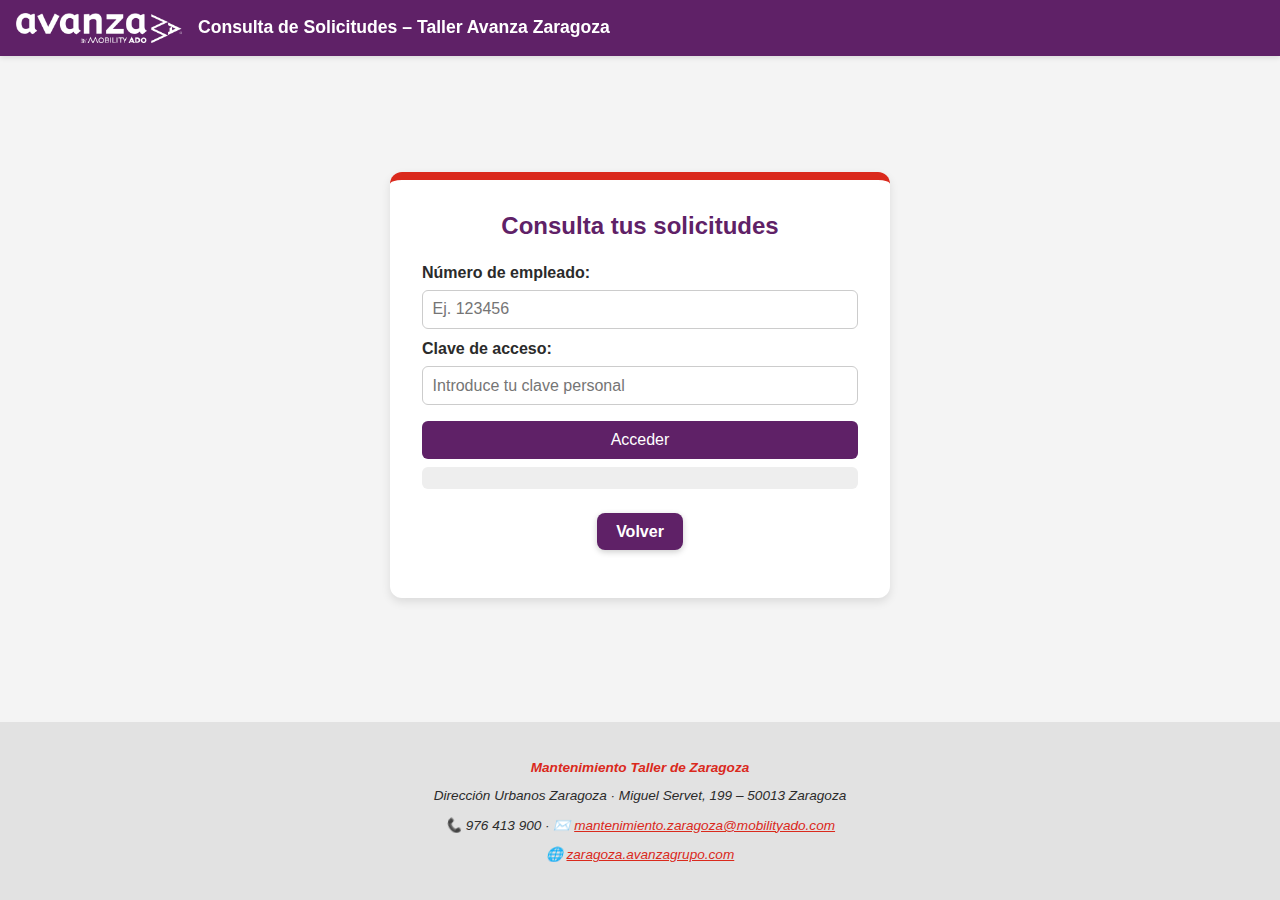
<file: consulta.html>
<!DOCTYPE html>
<html lang="es">
<head>
  <meta charset="UTF-8" />
  <title>Consulta de Solicitudes</title>
  <meta name="viewport" content="width=device-width, initial-scale=1.0" />
  <link rel="stylesheet" href="style.css" />
  <link rel="icon" type="image/x-icon" href="favicon.ico"/>
</head>
<body>
  <header class="header">
    <img src="avanza_logo.png" alt="Logo Avanza" />
    <h1 class="site-title">Consulta de Solicitudes – Taller Avanza Zaragoza</h1>
  </header>

  <main class="page-content">
    <section class="form-container">
      <h2>Consulta tus solicitudes</h2>

      <div id="loginBox">
        <label for="numEmpleado">Número de empleado:</label>
        <input type="text" id="numEmpleado" maxlength="6" placeholder="Ej. 123456" />

        <label for="claveAcceso">Clave de acceso:</label>
        <input type="password" id="claveAcceso" placeholder="Introduce tu clave personal" />

        <button id="btnAcceder">Acceder</button>
        <p id="msgLogin" class="info-box"></p>
      </div>

      <div id="resultadosBox" style="display: none;">
        <h3>Tus solicitudes</h3>
        <div id="tablaSolicitudes"></div>
      </div>

        <p id="solicitud" aria-live="polite"></p>
        <p class="consulta-link">
         <a href="index.html" class="btn-consulta">Volver</a>
        </p>
    </section>
  </main>

  <footer>
    <address>
      <p style="color: var(--color-accent); font-weight: bold;">Mantenimiento Taller de Zaragoza</p>
      <p>Dirección Urbanos Zaragoza · Miguel Servet, 199 – 50013 Zaragoza</p>
      <p>📞 976 413 900 · ✉️ <a href="mailto:mantenimiento.zaragoza@mobilityado.com">mantenimiento.zaragoza@mobilityado.com</a></p>
      <p>🌐 <a href="https://zaragoza.avanzagrupo.com" target="_blank" rel="noopener">zaragoza.avanzagrupo.com</a></p>
    </address>
  </footer>

  <script src="consulta.js" defer></script>
</body>
</html>
</file>
<file: style.css>
:root {
  --color-primary: #5F2167;
  --color-accent: #DA291C;
  --color-bg: #f4f4f4;
  --color-text: #2b2b2b;
  --color-surface: #ffffff;
}

@media (prefers-color-scheme: dark) {
  :root {
    --color-bg: #1e1e1e;
    --color-surface: #2a2a2a;
    --color-text: #ccc;
  }
}

html { scroll-behavior: smooth; }
* { box-sizing: border-box; }
html, body { height: 100%; margin: 0; }

body {
  font-family: 'Segoe UI', sans-serif;
  background: var(--color-bg);
  color: var(--color-text);
  display: flex;
  flex-direction: column;
  justify-content: space-between;
}

/* ---------- Header ---------- */
.header {
  position: fixed;
  top: 0; left: 0; width: 100%;
  background: var(--color-primary);
  color: #fff;
  display: flex; align-items: center; gap: 1rem;
  padding: 0.8rem 1rem;
  z-index: 1000;
  box-shadow: 0 2px 5px rgba(0, 0, 0, 0.1);
}

.header img { height: 30px; }
.site-title { font-size: 1.1rem; margin: 0; }

/* ---------- Layout ---------- */
.page-content {
  flex: 1;
  display: flex;
  align-items: center;
  justify-content: center;
  padding: 2rem;
  margin-top: 3rem; /* altura del header */
}

/* ---------- Formulario ---------- */
.form-container {
  background: var(--color-surface);
  padding: 2rem;
  border-radius: 12px;
  box-shadow: 0 4px 10px rgba(0, 0, 0, 0.1);
  max-width: 500px;
  width: 100%;
  border-top: 8px solid var(--color-accent);
}

.asterisco {
  color: red;
  font-weight: bold;
}


h2 {
  text-align: center;
  color: var(--color-primary);
  margin-bottom: 1.5rem;
  margin-top: 0;
}

.info-box {
  margin-top: 0.5rem;
  font-size: 0.8rem;
  padding: 0.2rem;
  background: #eee;
  border-radius: 6px;
  min-height: 1.4rem;
}

label {
  display: block;
  margin-top: 0.7rem;
  font-weight: bold;
}


input[type="text"],
input[type="email"],
input[type="password"],
textarea,
button {
  width: 100%;
  padding: 0.6rem;
  margin-top: 0.5rem;
  border: 1px solid #ccc;
  border-radius: 6px;
  font-size: 1rem;
  transition: all 0.2s ease;
}

input:focus,
textarea:focus,
button:focus {
  outline: 3px solid var(--color-accent);
}

button {
  background: var(--color-primary);
  color: #fff;
  border: none;
  cursor: pointer;
  margin-top: 1rem;
}

button:disabled {
  opacity: 0.6;
  cursor: not-allowed;
}

button:active {
  transform: scale(0.97);
  box-shadow: 0 2px 6px rgba(0, 0, 0, 0.2) inset;
}

/* Spinner dentro del botón */
.btn-spinner {
  display: none;
  width: 18px;
  height: 18px;
  border: 3px solid #fff;
  border-top: 3px solid var(--color-accent);
  border-radius: 50%;
  animation: spin 1s linear infinite;
  margin-left: 8px;
}

.loading .btn-text { opacity: 0;}
.loading .btn-spinner { display: inline-block; }

@keyframes spin {
  0% { transform: rotate(0deg); }
  100% { transform: rotate(360deg); }
}

/* Mensajes */
.success { color: var(--color-primary); font-weight: bold; margin-top: 1rem; text-align: center; }
.error { color: var(--color-accent); font-weight: bold; margin-top: 1rem; text-align: center; }

/* ---------- Footer ---------- */
footer {
  background: #e2e2e2;
  padding: 1.5rem 1rem;
  font-size: 0.85rem;
  text-align: center;
}

footer a { color: var(--color-accent); }

/* ---------- Adaptativo ---------- */
@media screen and (max-width: 600px) {
  .form-container { padding: 1rem; }
  .site-title { font-size: 0.9rem; }
}

@media (prefers-color-scheme: dark) {
  body { background: var(--color-bg); color: #fff; }
  .form-container { background: var(--color-surface); }
  input, textarea { background: #3a3a3a; color: #fff; border-color: #555; }
  footer { background: #333; }
}

.consent-msg {
  font-size: 0.7rem;
  color: #666;
  margin-top: 0.8rem;
  text-align: left;
  font-style: italic;
}


.consulta-link {
  text-align: center;
  margin-top: 1.5rem;
}

.btn-consulta {
  display: inline-block;
  background-color: var(--color-primary);
  color: #fff;
  padding: 0.6rem 1.2rem;
  border-radius: 8px;
  text-decoration: none;
  font-weight: bold;
  box-shadow: 0 2px 6px rgba(0, 0, 0, 0.2);
  transition: background-color 0.2s, transform 0.2s;
}

.btn-consulta:hover {
  background-color: #451750; /* tono más oscuro */
  transform: scale(1.02);
}

#btnEnviar:hover {
  background-color: #451750; /* tono más oscuro del morado principal */
  transform: scale(1.02);
}

#btnAcceder:hover {
  background-color: #451750; /* tono más oscuro del morado principal */
  transform: scale(1.02);
}

#btnConsultar:hover {
  background-color: #451750; /* tono más oscuro del morado principal */
  transform: scale(1.02);
}

/* ---------- Tabla de Solicitudes ---------- */

.tabla-solicitudes {
  width: 100%;
  border-collapse: collapse;
  margin-top: 1rem;
  font-size: 0.95rem;
  box-shadow: 0 4px 10px rgba(0, 0, 0, 0.08);
  border-radius: 8px;
  overflow: hidden;
}

.tabla-solicitudes th {
  background-color: var(--color-primary);
  color: #fff;
  text-align: left;
  padding: 0.75rem;
}

.tabla-solicitudes td {
  padding: 0.75rem;
  border-bottom: 1px solid #ddd;
}

.tabla-solicitudes tr:nth-child(even) {
  background-color: #f9f9f9;
}

.tabla-solicitudes tr:hover {
  background-color: #f1f1f1;
}

.tabla-solicitudes td:nth-child(3) {
  font-weight: bold;
  color: var(--color-accent);
}

/* ---------- Tabla de NPeticiones ---------- */

.tabla-npeticiones {
  width: 100%;
  border-collapse: collapse;
  margin-top: 1rem;
  font-size: 0.95rem;
  box-shadow: 0 4px 10px rgba(0, 0, 0, 0.08);
  border-radius: 8px;
  overflow: hidden;
}

.tabla-npeticiones th {
  background-color: var(--color-primary);
  color: #fff;
  text-align: center;
  padding: 0.75rem;
}

.tabla-npeticiones td {
  padding: 0.75rem;
  border-bottom: 1px solid #ddd;
  text-align: center;
}

.tabla-npeticiones tr:nth-child(even) {
  background-color: #f9f9f9;
}

.tabla-npeticiones tr:hover {
  background-color: #f1f1f1;
}

/* Resaltar fila del propio empleado */
.tabla-npeticiones tr.row-self {
  background-color: #c8f7c5; /* verde claro */
}

.tabla-npeticiones tr.row-self td {
  font-weight: 630;
}

.tabla-npeticiones tr.row-self:hover {
  background-color: #b7efb2; /* un poco más oscuro al hover */}

.tabla-npeticiones tr.row-self td:first-child {
  box-shadow: inset 4px 0 0 #28a745;
}

/*Badge styles for solicitud status */

.badge {
  padding: 0.3rem 0.6rem;
  border-radius: 999px;
  font-size: 0.85rem;
  font-weight: bold;
  display: inline-block;
  text-align: center;
}

.badge-aprobado {
  background-color: #d4edda;
  color: #155724;
  border: 1px solid #c3e6cb;
}

.badge-pendiente {
  background-color: #fff3cd;
  color: #856404;
  border: 1px solid #ffeeba;
}

.badge-rechazado {
  background-color: #f8d7da;
  color: #721c24;
  border: 1px solid #f5c6cb;
}

/* ======= Tabla responsive tipo cards (móvil) ======= */
@media (max-width: 768px) {

  /* Evita corte de sombras por overflow */
  .tabla-solicitudes { overflow: visible !important; box-shadow: none; border-radius: 0; }

  /* Más contraste fondo vs tarjeta */
  .page-content { background: #f1f1f1; }
  #tablaSolicitudes { padding: 6px; }

  .tabla-solicitudes thead { display: none; }
  .tabla-solicitudes,
  .tabla-solicitudes tbody,
  .tabla-solicitudes tr { display: block; width: 100%; }

  .tabla-solicitudes tr{
    background: #fff;
    margin: 0 0 14px 0;
    padding: 14px;
    border-radius: 14px;
    border: 1px solid rgba(0,0,0,0.06);
    box-shadow: 0 10px 24px rgba(0,0,0,0.12);
    border-left: 6px solid var(--color-primary);
  }

.tabla-solicitudes td{
  display: flex;
  align-items: center;
  gap: 12px;
  border: none;
  padding: 8px 0;
  min-height: 44px;
  text-align: right !important;
}


  .tabla-solicitudes td::before{
  content: attr(data-label);
  flex: 0 0 140px;        /* ancho fijo etiqueta */
  text-align: left;
  font-weight: 800;
  color: var(--color-primary);
  white-space: nowrap;
}

.tabla-solicitudes td > * ,
.tabla-solicitudes td{
  flex: 1;                /* 👈 EL VALOR OCUPA EL RESTO */
  text-align: right;
  min-width: 0;           /* 👈 evita desbordes en flex */
}


  /* Estado alineado a la derecha y compacto */
  .tabla-solicitudes td[data-label="Estado"] .badge{
    margin-left: auto;
    white-space: nowrap;
  }

  /* Comentario puede crecer */
  .tabla-solicitudes td[data-label="Comentario"]{
    align-items: flex-start;
  }

.tabla-solicitudes td[data-label="Fecha solicitud"]{
  white-space: nowrap;
  overflow: hidden;
  text-overflow: ellipsis;
}


  /* Quita zebra/hover en móvil */
  .tabla-solicitudes tr:nth-child(even),
  .tabla-solicitudes tr:hover { background: #fff; }
}


@media screen and (max-width: 600px) {
  .page-content { padding: 1rem; }
}
</file>
